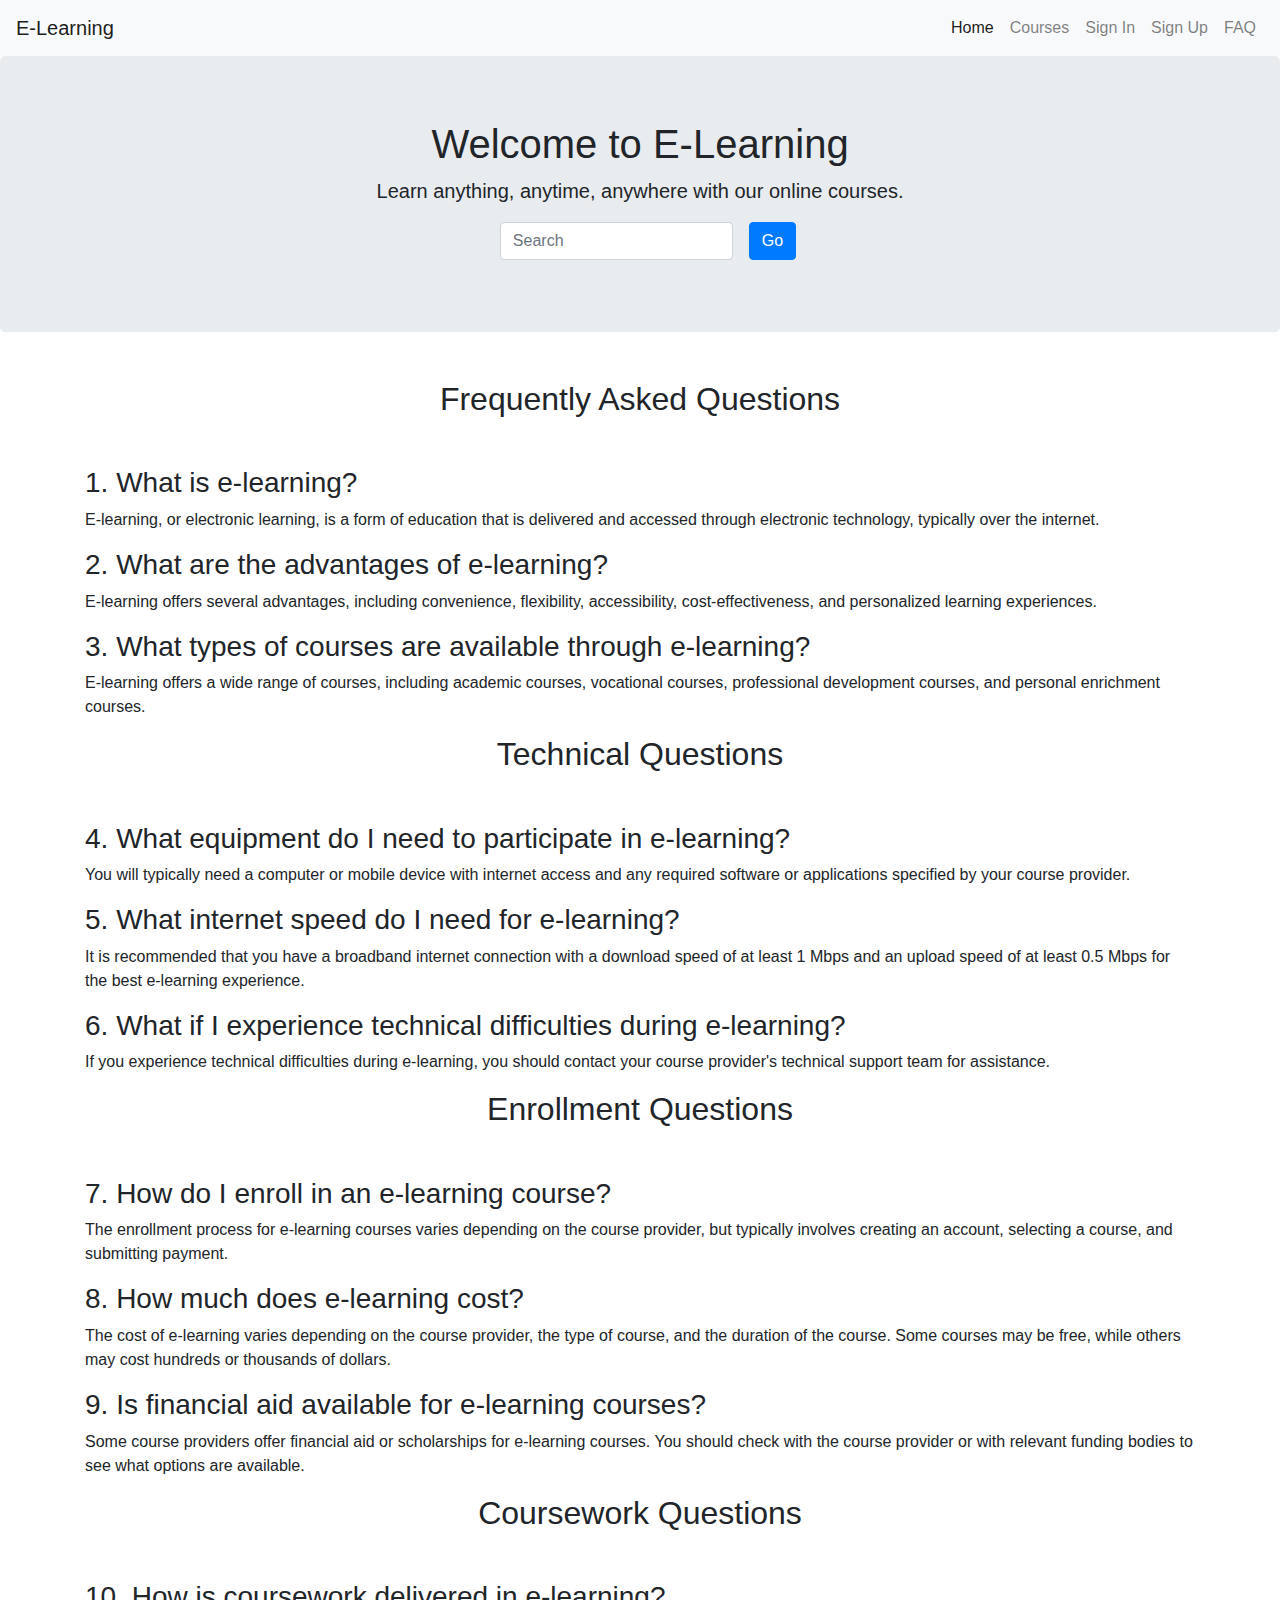
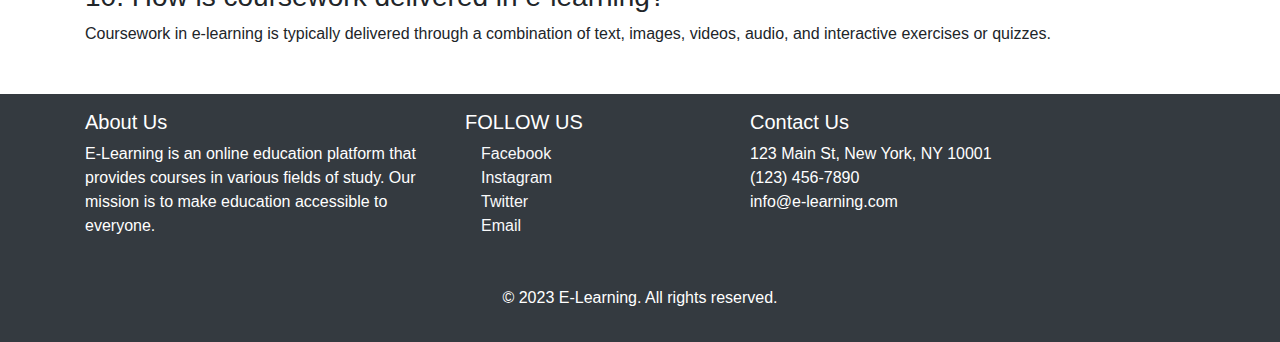
<file: FAQ.html>
<!DOCTYPE html>
<html lang="en">
<head>
  <meta charset="UTF-8">
  <meta name="viewport" content="width=device-width, initial-scale=1.0">
  <meta http-equiv="X-UA-Compatible" content="ie=edge">
  <title>E-Learning Website</title>
  <link rel="stylesheet" href="https://stackpath.bootstrapcdn.com/bootstrap/4.3.1/css/bootstrap.min.css" integrity="sha384-ggOyR0iXCbMQv3Xipma34MD+dH/1fQ784/j6cY/iJTQUOhcWr7x9JvoRxT2MZw1T" crossorigin="anonymous">
  <link rel="stylesheet" href="style.css">
</head>
<body>
  <header>
    <nav class="navbar navbar-expand-lg navbar-light bg-light">
      <a class="navbar-brand" href="#">E-Learning</a>
      <button class="navbar-toggler" type="button" data-toggle="collapse" data-target="#navbarNav" aria-controls="navbarNav" aria-expanded="false" aria-label="Toggle navigation">
        <span class="navbar-toggler-icon"></span>
      </button>
      <div class="collapse navbar-collapse" id="navbarNav">
        <ul class="navbar-nav ml-auto">
            <li class="nav-item active">
              <a class="nav-link" href="index.html">Home</a>
              </li>
              <li class="nav-item">
                <a class="nav-link" href="COURSES.html">Courses</a>
              </li>
              <li class="nav-item">
                <a class="nav-link" href="SIGNIN.html">Sign In</a>
              </li>
              <li class="nav-item">
                <a class="nav-link" href="SIGNUP.html">Sign Up</a>
              </li>
              <li class="nav-item">
                <a class="nav-link" href="FAQ.html">FAQ</a>
              </li>
        </ul>
      </div>
    </nav>
  </header>

  <section class="jumbotron text-center">
    <div class="container">
      <h1 class="jumbotron-heading">Welcome to E-Learning</h1>
      <p class="lead">Learn anything, anytime, anywhere with our online courses.</p>
      <form class="form-inline justify-content-center">
        <div class="form-group mx-sm-3 mb-2">
          <label for="search" class="sr-only">Search</label>
          <input type="text" class="form-control" id="search" placeholder="Search">
        </div>
        <button type="submit" class="btn btn-primary mb-2">Go</button>
      </form>
    </div>
  </section>

  <section class="container my-5">
	<h2 class="text-center mb-5">Frequently Asked Questions</h2>
	
	<div class="faq-card">
		<h3>1. What is e-learning?</h3>
		<p>E-learning, or electronic learning, is a form of education that is delivered and accessed through electronic technology, typically over the internet.</p>
	</div>
	
	<div class="faq-card">
		<h3>2. What are the advantages of e-learning?</h3>
		<p>E-learning offers several advantages, including convenience, flexibility, accessibility, cost-effectiveness, and personalized learning experiences.</p>
	</div>
	
	<div class="faq-card">
		<h3>3. What types of courses are available through e-learning?</h3>
		<p>E-learning offers a wide range of courses, including academic courses, vocational courses, professional development courses, and personal enrichment courses.</p>
	</div>
	
	<h2 class="text-center mb-5">Technical Questions</h2>
	
	<div class="faq-card">
		<h3>4. What equipment do I need to participate in e-learning?</h3>
		<p>You will typically need a computer or mobile device with internet access and any required software or applications specified by your course provider.</p>
	</div>
	
	<div class="faq-card">
		<h3>5. What internet speed do I need for e-learning?</h3>
		<p>It is recommended that you have a broadband internet connection with a download speed of at least 1 Mbps and an upload speed of at least 0.5 Mbps for the best e-learning experience.</p>
	</div>
	
	<div class="faq-card">
		<h3>6. What if I experience technical difficulties during e-learning?</h3>
		<p>If you experience technical difficulties during e-learning, you should contact your course provider's technical support team for assistance.</p>
	</div>
	
	<h2 class="text-center mb-5">Enrollment Questions</h2>
	
	<div class="faq-card">
		<h3>7. How do I enroll in an e-learning course?</h3>
		<p>The enrollment process for e-learning courses varies depending on the course provider, but typically involves creating an account, selecting a course, and submitting payment.</p>
	</div>
	
	<div class="faq-card">
		<h3>8. How much does e-learning cost?</h3>
		<p>The cost of e-learning varies depending on the course provider, the type of course, and the duration of the course. Some courses may be free, while others may cost hundreds or thousands of dollars.</p>
	</div>
	
	<div class="faq-card">
		<h3>9. Is financial aid available for e-learning courses?</h3>
		<p>Some course providers offer financial aid or scholarships for e-learning courses. You should check with the course provider or with relevant funding bodies to see what options are available.</p>
	</div>
	
	<h2 class="text-center mb-5">Coursework Questions</h2>
	
	<div class="faq-card">
		<h3>10. How is coursework delivered in e-learning?</h3>
		<p>Coursework in e-learning is typically delivered through a combination of text, images, videos, audio, and interactive exercises or quizzes.</p>
	</div>
  </section>
    
  <footer class="bg-dark text-white py-3">
    <div class="container">
      <div class="row">
        <div class="col-md-4">
          <h5>About Us</h5>
          <p>E-Learning is an online education platform that provides courses in various fields of study. Our mission is to make education accessible to everyone.</p>
        </div>
        <div class="col-lg-3 col-md-6 mb-4 mb-md-0">
          <h5 class="text-uppercase">Follow Us</h5>
  
          <ul class="list-unstyled mb-0">
            <li>
              <a href="#" class="text-light">
                <i class="fab fa-facebook-f fa-lg mr-3"></i>Facebook
              </a>
            </li>
            <li>
              <a href="#" class="text-light">
                <i class="fab fa-instagram fa-lg mr-3"></i>Instagram
              </a>
            </li>
            <li>
              <a href="#" class="text-light">
                <i class="fab fa-twitter fa-lg mr-3"></i>Twitter
              </a>
            </li>
            <li>
              <a href="#" class="text-light">
                <i class="far fa-envelope fa-lg mr-3"></i>Email
              </a>
            </li>
          </ul>
        </div>
    
        <div class="col-md-4">
          <h5>Contact Us</h5>
          <ul class="list-unstyled">
            <li><i class="fas fa-map-marker-alt"></i> 123 Main St, New York, NY 10001</li>
            <li><i class="fas fa-phone"></i> (123) 456-7890</li>
            <li><i class="fas fa-envelope"></i> info@e-learning.com</li>
          </ul>
          <ul class="list-inline">
            <li class="list-inline-item"><a href="#"><i class="fab fa-facebook"></i></a></li>
            <li class="list-inline-item"><a href="#"><i class="fab fa-twitter"></i></a></li>
            <li class="list-inline-item"><a href="#"><i class="fab fa-instagram"></i></a></li>
            <li class="list-inline-item"><a href="#"><i class="fas fa-envelope"></i></a></li>
          </ul>
        </div>
      </div>
      <div class="row mt-3">
        <div class="col text-center">
          <p>&copy; 2023 E-Learning. All rights reserved.</p>
        </div>
      </div>
    </div>
  </footer>
  </body>
  </html>
</file>
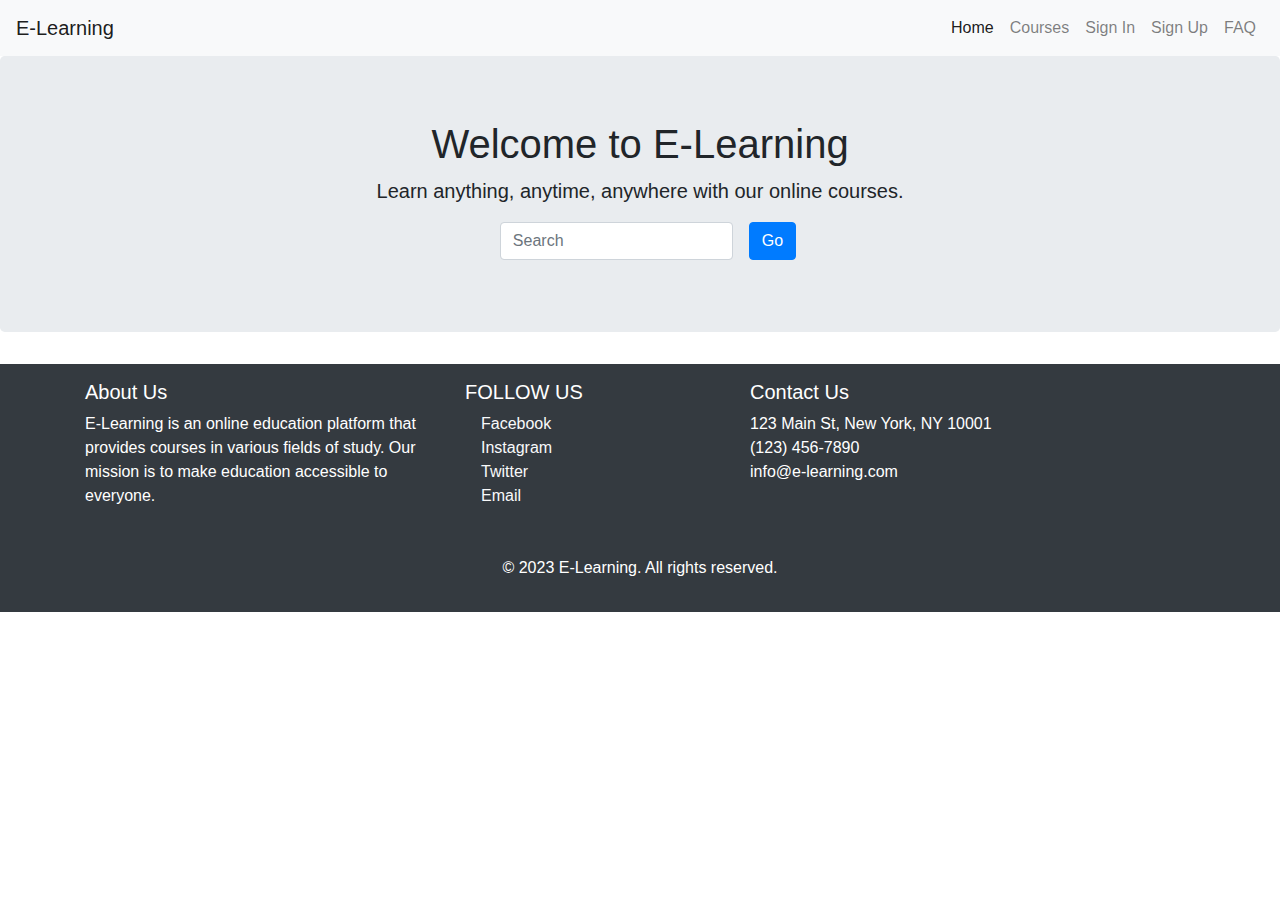
<file: SIGNIN.html>
<!DOCTYPE html>
<html lang="en">
<head>
  <meta charset="UTF-8">
  <meta name="viewport" content="width=device-width, initial-scale=1.0">
  <meta http-equiv="X-UA-Compatible" content="ie=edge">
  <title>E-Learning Website</title>
  <link rel="stylesheet" href="https://stackpath.bootstrapcdn.com/bootstrap/4.3.1/css/bootstrap.min.css" integrity="sha384-ggOyR0iXCbMQv3Xipma34MD+dH/1fQ784/j6cY/iJTQUOhcWr7x9JvoRxT2MZw1T" crossorigin="anonymous">
  <link rel="stylesheet" href="style.css">
</head>
<body>
  <header>
    <nav class="navbar navbar-expand-lg navbar-light bg-light">
      <a class="navbar-brand" href="#">E-Learning</a>
      <button class="navbar-toggler" type="button" data-toggle="collapse" data-target="#navbarNav" aria-controls="navbarNav" aria-expanded="false" aria-label="Toggle navigation">
        <span class="navbar-toggler-icon"></span>
      </button>
      <div class="collapse navbar-collapse" id="navbarNav">
        <ul class="navbar-nav ml-auto">
            <li class="nav-item active">
              <a class="nav-link" href="index.html">Home</a>
              </li>
              <li class="nav-item">
                <a class="nav-link" href="COURSES.html">Courses</a>
              </li>
              <li class="nav-item">
                <a class="nav-link" href="SIGNIN.html">Sign In</a>
              </li>
              <li class="nav-item">
                <a class="nav-link" href="SIGNUP.html">Sign Up</a>
              </li>
              <li class="nav-item">
                <a class="nav-link" href="FAQ.html">FAQ</a>
              </li>
        </ul>
      </div>
    </nav>
  </header>

  <section class="jumbotron text-center">
    <div class="container">
      <h1 class="jumbotron-heading">Welcome to E-Learning</h1>
      <p class="lead">Learn anything, anytime, anywhere with our online courses.</p>
      <form class="form-inline justify-content-center">
        <div class="form-group mx-sm-3 mb-2">
          <label for="search" class="sr-only">Search</label>
          <input type="text" class="form-control" id="search" placeholder="Search">
        </div>
        <button type="submit" class="btn btn-primary mb-2">Go</button>
      </form>
    </div>
  </section>

 
    
  <footer class="bg-dark text-white py-3">
    <div class="container">
      <div class="row">
        <div class="col-md-4">
          <h5>About Us</h5>
          <p>E-Learning is an online education platform that provides courses in various fields of study. Our mission is to make education accessible to everyone.</p>
        </div>
        <div class="col-lg-3 col-md-6 mb-4 mb-md-0">
          <h5 class="text-uppercase">Follow Us</h5>
  
          <ul class="list-unstyled mb-0">
            <li>
              <a href="#" class="text-light">
                <i class="fab fa-facebook-f fa-lg mr-3"></i>Facebook
              </a>
            </li>
            <li>
              <a href="#" class="text-light">
                <i class="fab fa-instagram fa-lg mr-3"></i>Instagram
              </a>
            </li>
            <li>
              <a href="#" class="text-light">
                <i class="fab fa-twitter fa-lg mr-3"></i>Twitter
              </a>
            </li>
            <li>
              <a href="#" class="text-light">
                <i class="far fa-envelope fa-lg mr-3"></i>Email
              </a>
            </li>
          </ul>
        </div>
    
        <div class="col-md-4">
          <h5>Contact Us</h5>
          <ul class="list-unstyled">
            <li><i class="fas fa-map-marker-alt"></i> 123 Main St, New York, NY 10001</li>
            <li><i class="fas fa-phone"></i> (123) 456-7890</li>
            <li><i class="fas fa-envelope"></i> info@e-learning.com</li>
          </ul>
          <ul class="list-inline">
            <li class="list-inline-item"><a href="#"><i class="fab fa-facebook"></i></a></li>
            <li class="list-inline-item"><a href="#"><i class="fab fa-twitter"></i></a></li>
            <li class="list-inline-item"><a href="#"><i class="fab fa-instagram"></i></a></li>
            <li class="list-inline-item"><a href="#"><i class="fas fa-envelope"></i></a></li>
          </ul>
        </div>
      </div>
      <div class="row mt-3">
        <div class="col text-center">
          <p>&copy; 2023 E-Learning. All rights reserved.</p>
        </div>
      </div>
    </div>
  </footer>
  </body>
  </html>
</file>
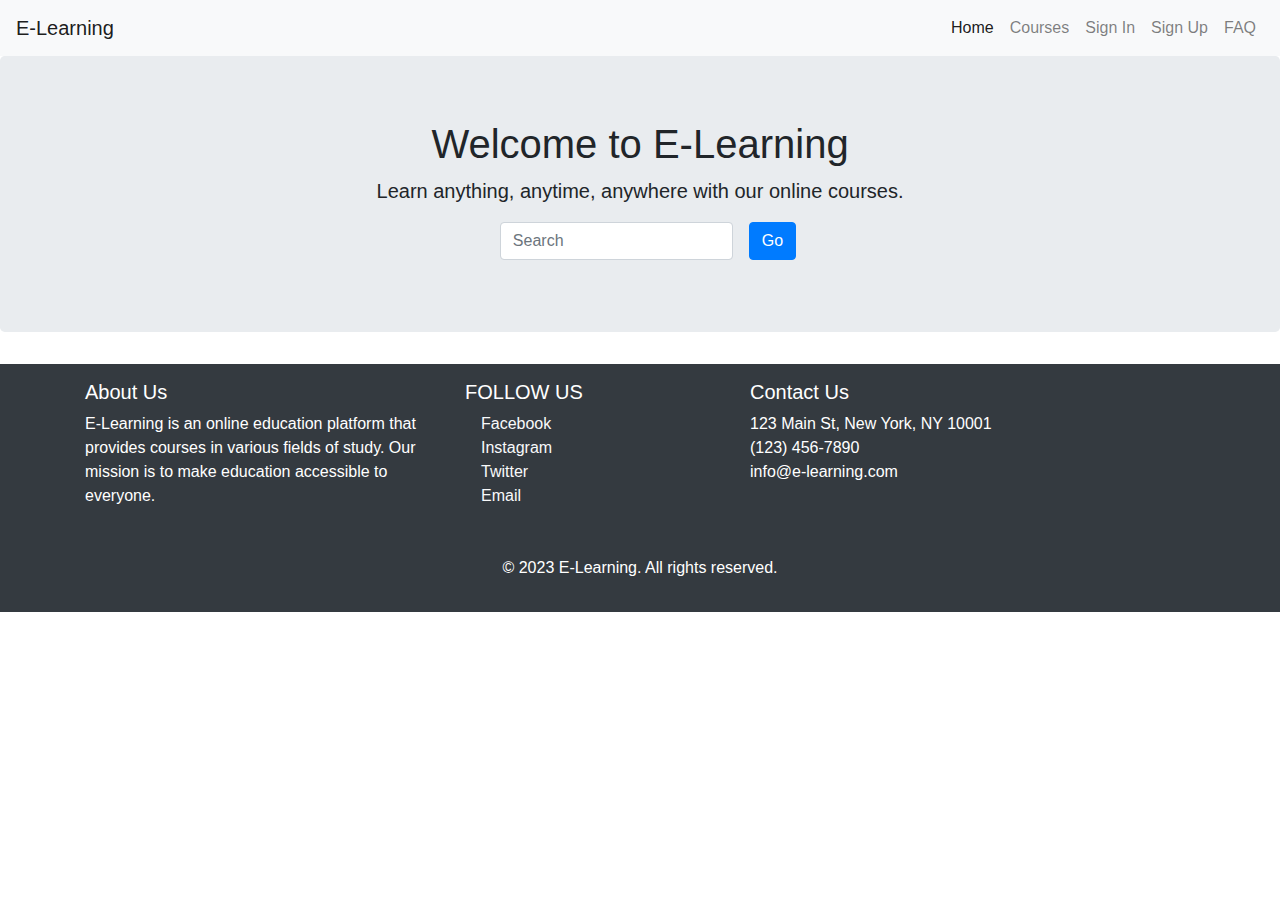
<file: SIGNUP.html>
<!DOCTYPE html>
<html lang="en">
<head>
  <meta charset="UTF-8">
  <meta name="viewport" content="width=device-width, initial-scale=1.0">
  <meta http-equiv="X-UA-Compatible" content="ie=edge">
  <title>E-Learning Website</title>
  <link rel="stylesheet" href="https://stackpath.bootstrapcdn.com/bootstrap/4.3.1/css/bootstrap.min.css" integrity="sha384-ggOyR0iXCbMQv3Xipma34MD+dH/1fQ784/j6cY/iJTQUOhcWr7x9JvoRxT2MZw1T" crossorigin="anonymous">
  <link rel="stylesheet" href="style.css">
</head>
<body>
  <header>
    <nav class="navbar navbar-expand-lg navbar-light bg-light">
      <a class="navbar-brand" href="#">E-Learning</a>
      <button class="navbar-toggler" type="button" data-toggle="collapse" data-target="#navbarNav" aria-controls="navbarNav" aria-expanded="false" aria-label="Toggle navigation">
        <span class="navbar-toggler-icon"></span>
      </button>
      <div class="collapse navbar-collapse" id="navbarNav">
        <ul class="navbar-nav ml-auto">
          <li class="nav-item active">
            <a class="nav-link" href="index.html">Home</a>
          </li>
          <li class="nav-item">
            <a class="nav-link" href="COURSES.html">Courses</a>
          </li>
          <li class="nav-item">
            <a class="nav-link" href="SIGNIN.html">Sign In</a>
          </li>
          <li class="nav-item">
            <a class="nav-link" href="SIGNUP.html">Sign Up</a>
          </li>
          <li class="nav-item">
            <a class="nav-link" href="FAQ.html">FAQ</a>
          </li>
        </ul>
      </div>
    </nav>
  </header>

  <section class="jumbotron text-center">
    <div class="container">
      <h1 class="jumbotron-heading">Welcome to E-Learning</h1>
      <p class="lead">Learn anything, anytime, anywhere with our online courses.</p>
      <form class="form-inline justify-content-center">
        <div class="form-group mx-sm-3 mb-2">
          <label for="search" class="sr-only">Search</label>
          <input type="text" class="form-control" id="search" placeholder="Search">
        </div>
        <button type="submit" class="btn btn-primary mb-2">Go</button>
      </form>
    </div>
  </section>

 
    
  <footer class="bg-dark text-white py-3">
    <div class="container">
      <div class="row">
        <div class="col-md-4">
          <h5>About Us</h5>
          <p>E-Learning is an online education platform that provides courses in various fields of study. Our mission is to make education accessible to everyone.</p>
        </div>
        <div class="col-lg-3 col-md-6 mb-4 mb-md-0">
          <h5 class="text-uppercase">Follow Us</h5>
  
          <ul class="list-unstyled mb-0">
            <li>
              <a href="#" class="text-light">
                <i class="fab fa-facebook-f fa-lg mr-3"></i>Facebook
              </a>
            </li>
            <li>
              <a href="#" class="text-light">
                <i class="fab fa-instagram fa-lg mr-3"></i>Instagram
              </a>
            </li>
            <li>
              <a href="#" class="text-light">
                <i class="fab fa-twitter fa-lg mr-3"></i>Twitter
              </a>
            </li>
            <li>
              <a href="#" class="text-light">
                <i class="far fa-envelope fa-lg mr-3"></i>Email
              </a>
            </li>
          </ul>
        </div>
    
        <div class="col-md-4">
          <h5>Contact Us</h5>
          <ul class="list-unstyled">
            <li><i class="fas fa-map-marker-alt"></i> 123 Main St, New York, NY 10001</li>
            <li><i class="fas fa-phone"></i> (123) 456-7890</li>
            <li><i class="fas fa-envelope"></i> info@e-learning.com</li>
          </ul>
          <ul class="list-inline">
            <li class="list-inline-item"><a href="#"><i class="fab fa-facebook"></i></a></li>
            <li class="list-inline-item"><a href="#"><i class="fab fa-twitter"></i></a></li>
            <li class="list-inline-item"><a href="#"><i class="fab fa-instagram"></i></a></li>
            <li class="list-inline-item"><a href="#"><i class="fas fa-envelope"></i></a></li>
          </ul>
        </div>
      </div>
      <div class="row mt-3">
        <div class="col text-center">
          <p>&copy; 2023 E-Learning. All rights reserved.</p>
        </div>
      </div>
    </div>
  </footer>
  </body>
  </html>
</file>
<file: style.css>
footer {
    background-color: black;
  }
</file>
